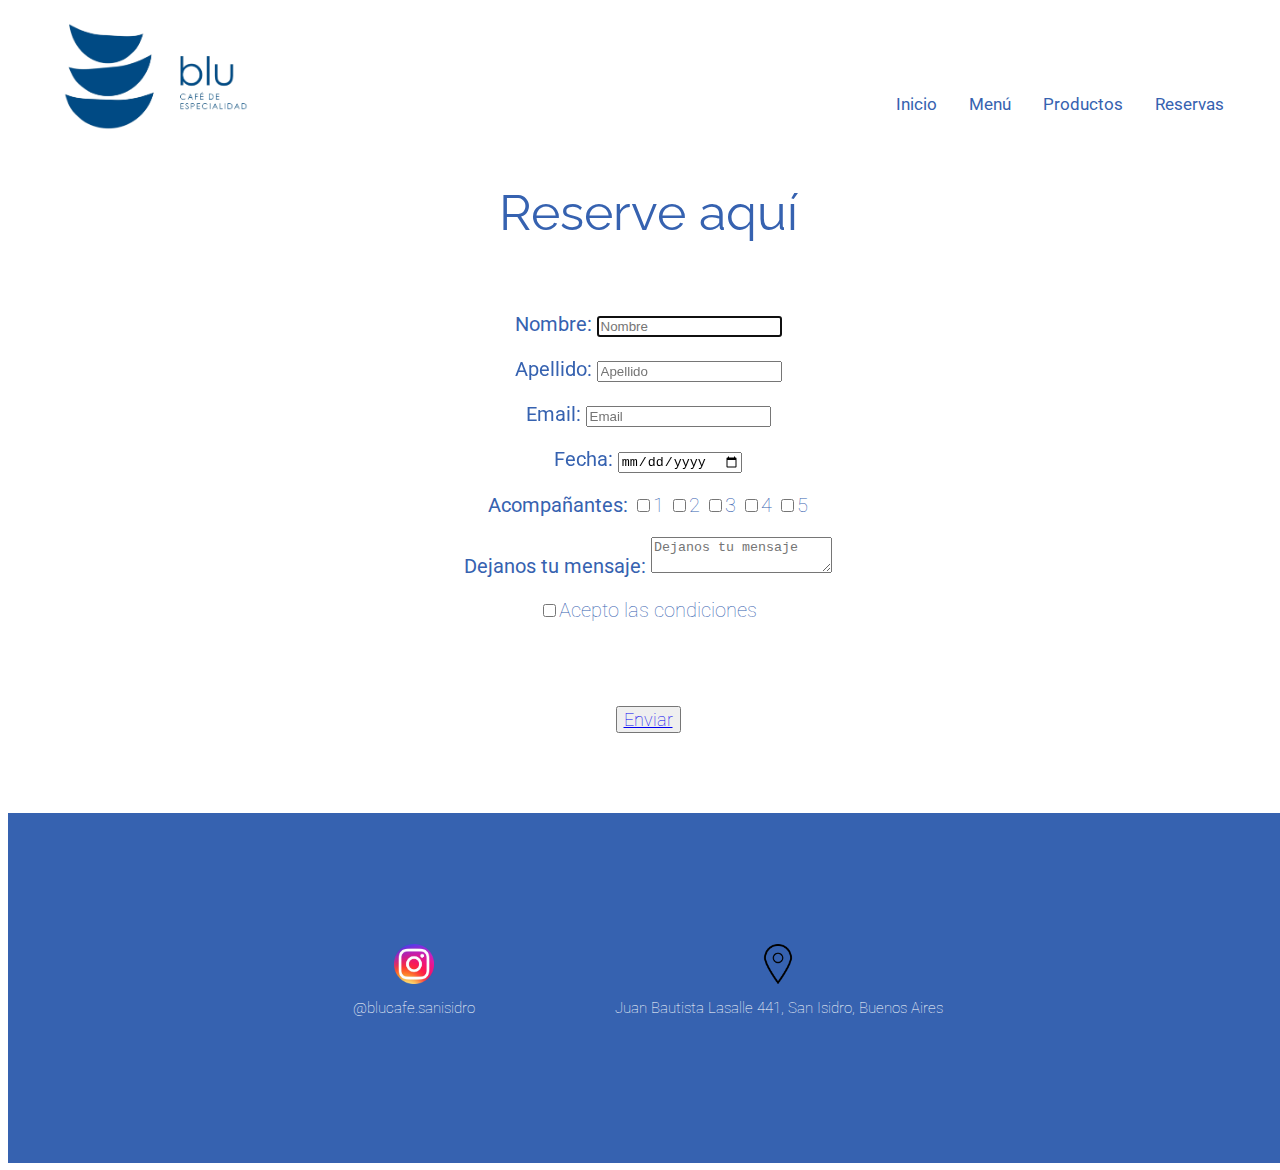
<file: Blucafe/Contactanos.html>
<!DOCTYPE html>
<html>
    <head>
        <link rel="stylesheet"type="text/css" href="estilo.css" />
        <meta name="viewport"content="width=device-width, initial-scale=1.0">
        <link rel="stylesheet" href="https://cdnjs.cloudflare.com/ajax/libs/font-awesome/4.7.0/css/font-awesome.min.css">
    </head>
    <title>BluCafe</title>
    <header> 
        <div>
            <a href="index.html"><img src="./Imagenes/logo.png" style= "width: 200px"></a>
        </div>
        <div class="topnav"id="myTopnav" >
            <a href="index.html"> Inicio</a>
            <a href="menu2.html">Menú</a>
            <a href="Productos.html">Productos</a>
            <a href="Contactanos.html"> Reservas</a>
            <a href="javascript:void(0);" class="icon" onclick="myFunction()">
                <i class="fa fa-bars"></i>
            </a>
        </div>
    </header>
   <body>
    <article class="reservas">
        <div class="nuestros"> 
            <p class="NUESTROS">Reserve  aquí</p>
        </div>
        <div style="align-content: center; text-align: center; font-size: 18px;">
          <form class="reservas">
              <h3><strong>Nombre:</strong> <input name="nombre" type="text" autofocus="autofocus" required placeholder="Nombre"></h3>
              <h3><strong>Apellido:</strong> <input type="text" name="apellido" placeholder="Apellido"></h3>
              <h3><strong>Email:</strong> <input type="email" name="mail" required placeholder="Email"></h3>
              <h3><strong>Fecha:</strong> <input type="date" name="dia"></h3>
              <h3><strong>Acompañantes: </strong>
                  <input type="checkbox" name="opciones" id="opcion1" value="1">1
                  <input type="checkbox" name="opciones" id="opcion2" value="2">2
                  <input type="checkbox" name="opciones" id="opcion3" value="3">3 
                  <input type="checkbox" name="opciones" id="opcion3" value="3">4
                  <input type="checkbox" name="opciones" id="opcion3" value="3">5
              </h3>
              <h3><strong>Dejanos tu mensaje:</strong> <textarea name="mensaje" required="required" placeholder="Dejanos tu mensaje"></textarea> </h3>
              <h3><input type="checkbox" name="acepto" value="SI">Acepto las condiciones</h3>
              <button><a href="form.html">Enviar</a></button>
          </form>
    </article>
    <footer>
        <div class="pie">
            <img src="./Imagenes/instagram.png" alt="Instagram">
            <p> @blucafe.sanisidro</p>
        </div> <br>
        <div class="pie">
            <img src="./Imagenes/ubicacion.png">
            <p> Juan Bautista Lasalle 441, San Isidro, Buenos Aires</p>
        </div>
    </footer>   
    <script>
            function myFunction() {
              var x = document.getElementById("myTopnav");
              if (x.className === "topnav") {
                x.className += " responsive";
              } else {
                x.className = "topnav";
              }
            }
            </script> 
   </body>
</html>
</file>
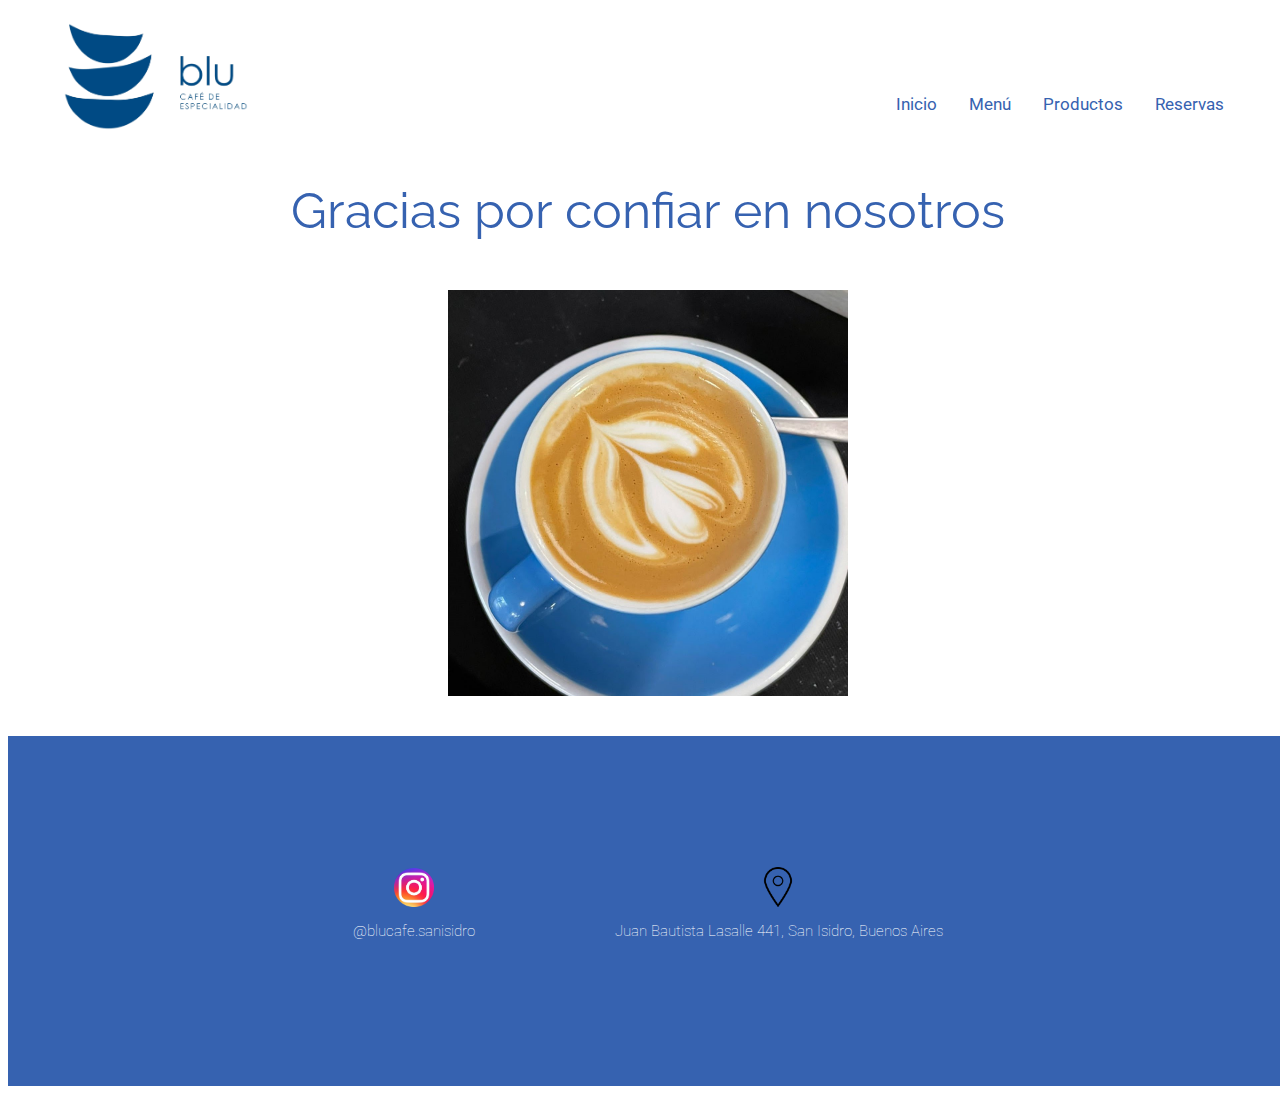
<file: Blucafe/form.html>
<!DOCTYPE html>
<html>
    <head>
        <link rel="stylesheet"type="text/css" href="estilo.css" />
        <meta name="viewport"content="width=device-width, initial-scale=1.0">
    </head>
   <body>
    <title>BluCafe</title>
    <header> 
        <div>
            <a href="index.html"><img src="./Imagenes/logo.png" style= "width: 200px"></a>
        </div>
        <div class="topnav"id="myTopnav" >
            <a href="index.html"> Inicio</a>
            <a href="menu2.html">Menú</a>
            <a href="Productos.html">Productos</a>
            <a href="Contactanos.html"> Reservas</a>
            <a href="javascript:void(0);" class="icon" onclick="myFunction()">
                <i class="fa fa-bars"></i>
            </a>
        </div>
    </header>
    </header>
    <article>
        <div class="nuestros">
            <p>Gracias por confiar en nosotros</p>
        </div>
        <div class="gracias">
            <img src="./Imagenes/gracias.jpg" width="400px">
        </div>
    </article>
    <footer>
        <div class="pie">
            <img src="./Imagenes/instagram.png" alt="Instagram">
            <p> @blucafe.sanisidro</p>
        </div> <br>
        <div class="pie">
            <img src="./Imagenes/ubicacion.png">
            <p> Juan Bautista Lasalle 441, San Isidro, Buenos Aires</p>
        </div>
    </footer>   
    <script>
        function myFunction() {
          var x = document.getElementById("myTopnav");
          if (x.className === "topnav") {
            x.className += " responsive";
          } else {
            x.className = "topnav";
          }
        }
        </script>  
    </body>
</html>
</file>
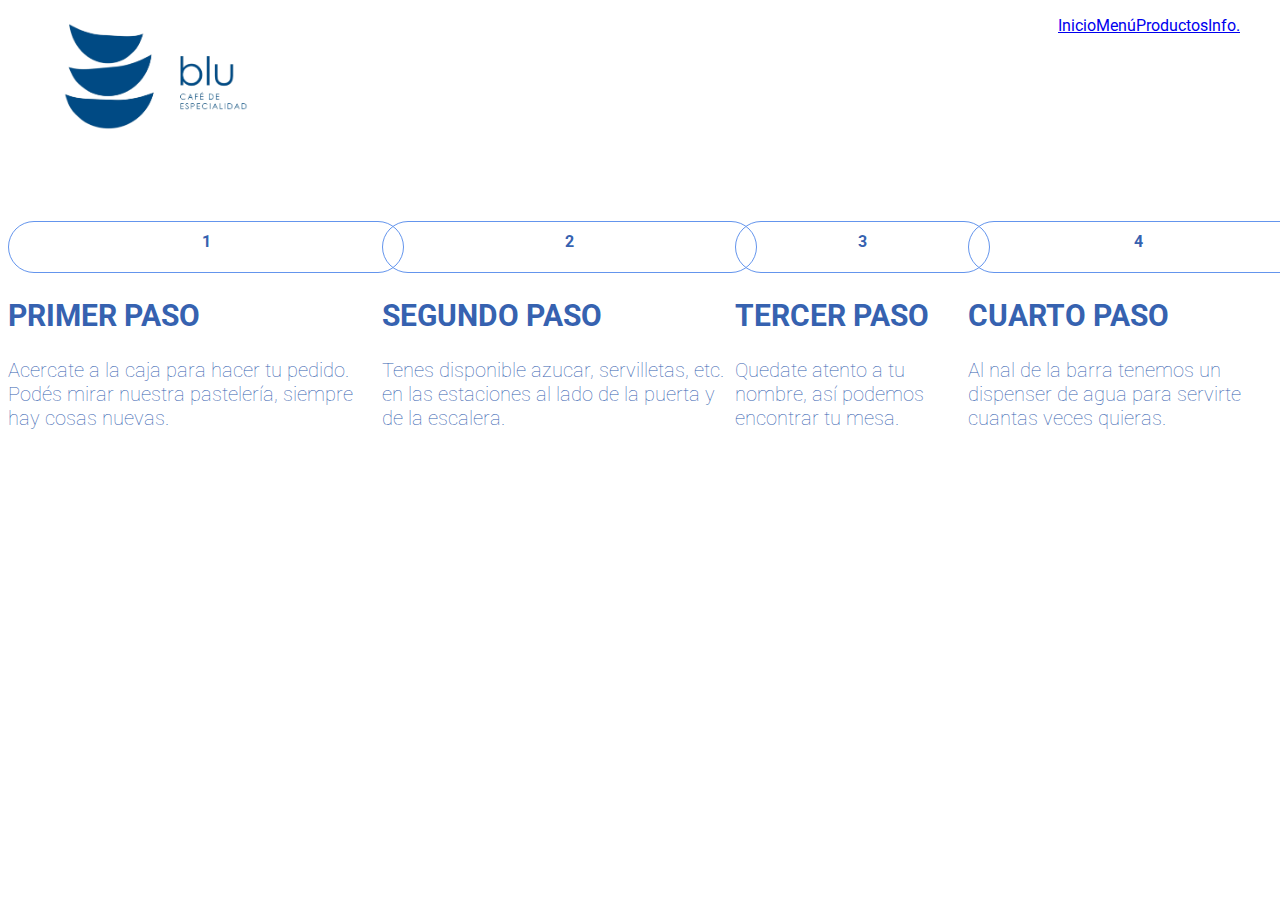
<file: Blucafe/Guia.html>
<!DOCTYPE html>
<html>
    <head>
        <link rel="stylesheet"type="text/css" href="estilo.css" />
        <meta name="viewport"content="width=device-width, initial-scale=1.0">
    </head>
   <body>
    <title>BluCafe</title>
    <header> 
        <div>
            <a href="index.html"></a><img src="./Imagenes/logo.png" style= "width: 200px">
        </div>
        <nav class="menu_bar" id="myTopnav">
            <a href="index.html"> Inicio</a>
            <a href="menu2.html">Menú</a>
            <a href="Productos.html">Productos</a>
            <a href="Info.html">Info.</a>
            <a href="javascript:void(0);" class="icon" onclick="myFunction()">
                <i class="fa fa-bars"></i>
            </a>
        </nav>
    </header>
   <section> 
    <article class="guia">
        <nav class="guiablu">
            <div> 
                <h1 class="numero"> 1 </h1>
                <h2> Primer paso </h2>
                <h3> Acercate a la caja para hacer tu pedido. Podés
                    mirar nuestra pastelería, siempre hay cosas nuevas.</h3>
            </div>
            <div> 
                <h1 class="numero"> 2</h1>
                <h2> Segundo paso</h2>
                <h3> Tenes disponible azucar, servilletas, etc. en las
                    estaciones al lado de la puerta y de la escalera.</h3>
            </div>
            <div> 
                <h1 class="numero"> 3</h1>
                <h2> Tercer paso</h2>
                <h3> Quedate atento a tu nombre, así podemos encontrar
                    tu mesa.</h3>
            </div>
            <div> 
                <h1 class="numero"> 4</h1>
                <h2> Cuarto paso</h2>
                <h3> Al nal de la barra tenemos un dispenser de agua
                    para servirte cuantas veces quieras.</h3>
            </div>
        </nav>
    </article>
   </section>

   </body>
</html>
</file>
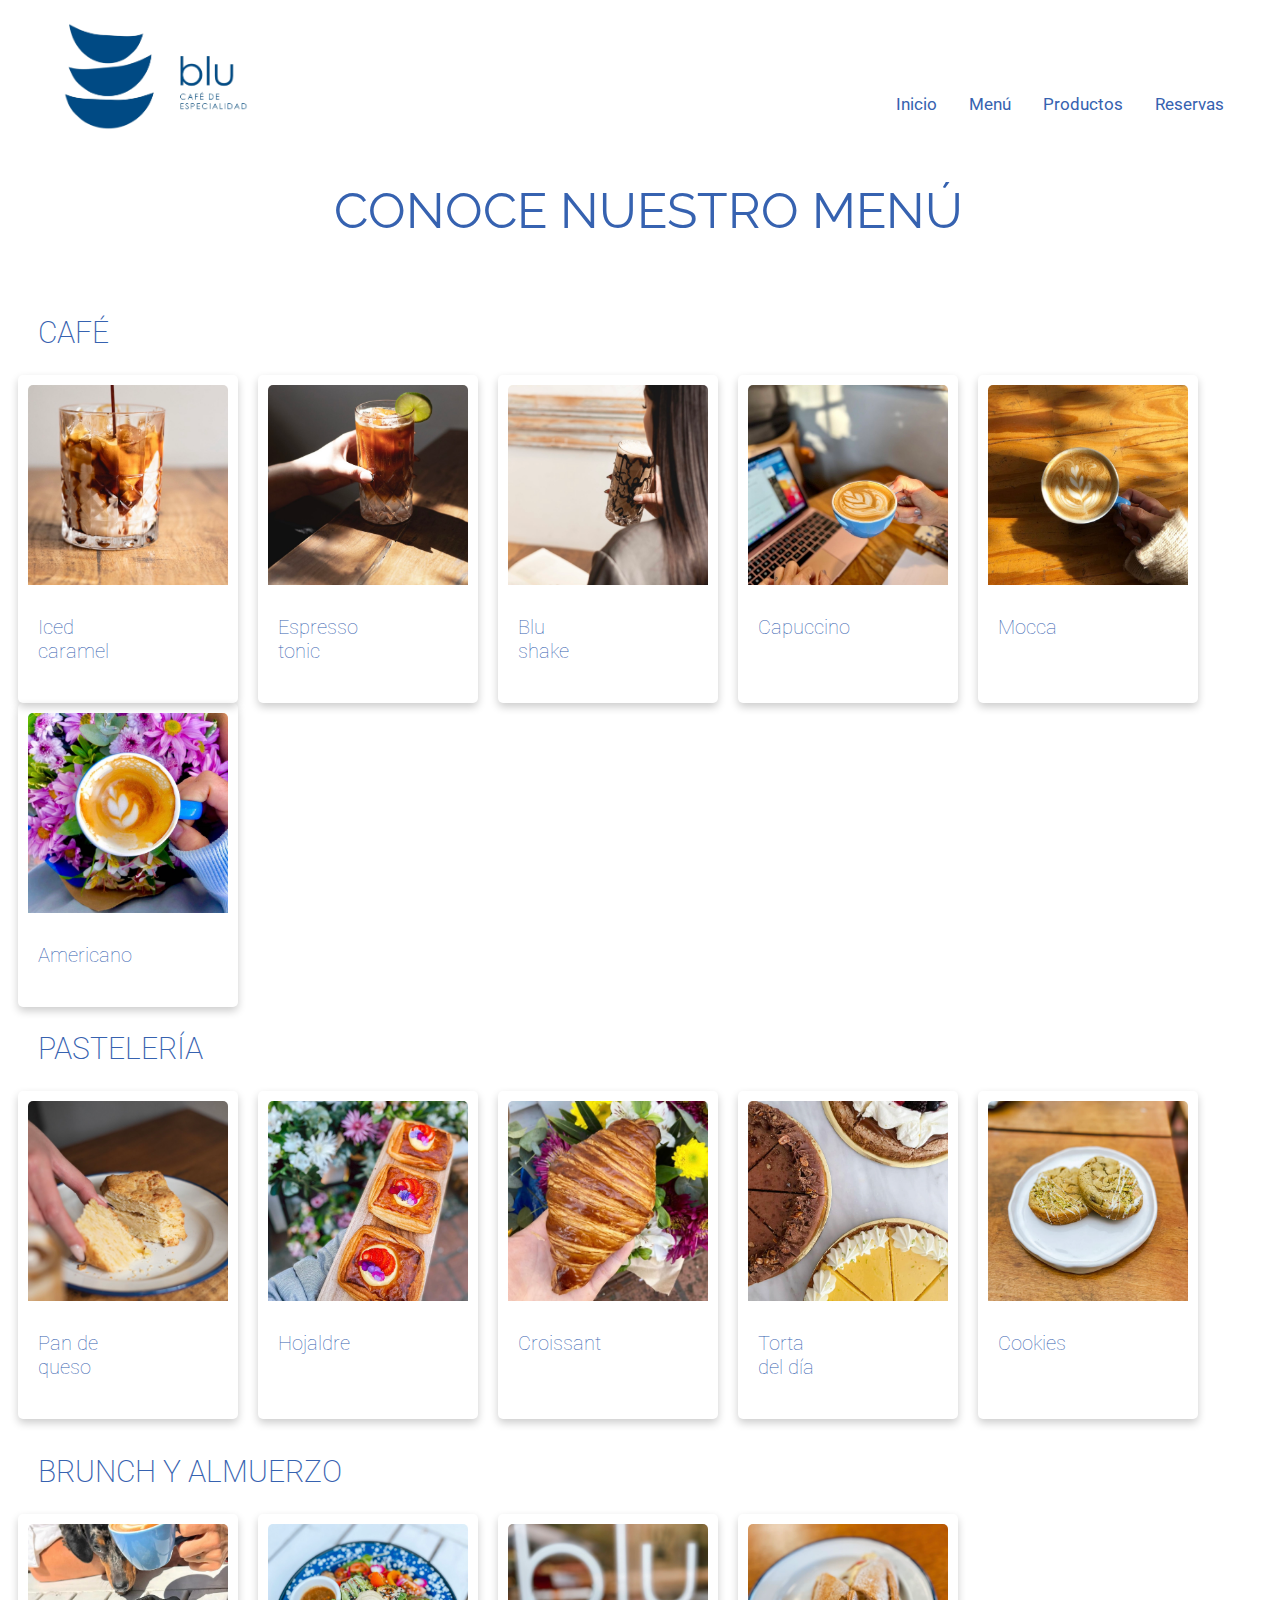
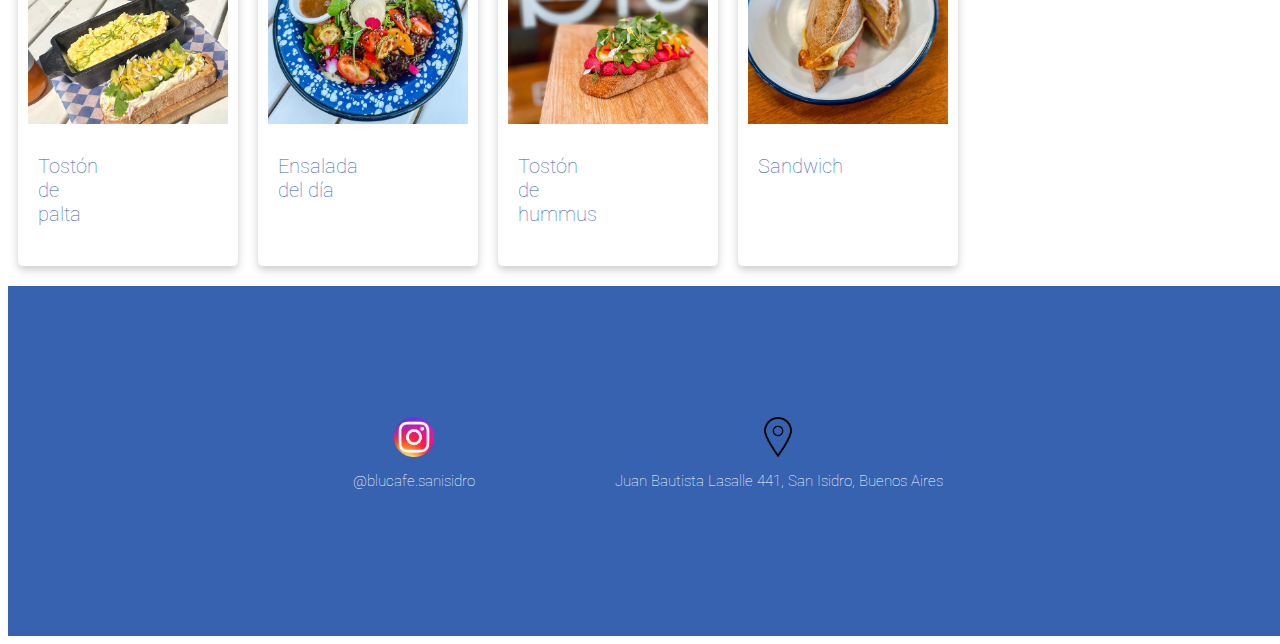
<file: Blucafe/menu2.html>
<!DOCTYPE html>
<html>
    <head>
        <link rel="stylesheet"type="text/css" href="estilo.css" />
        <meta name="viewport"content="width=device-width, initial-scale=1.0">
    </head>
    <title>BluCafe</title>
    <header> 
        <div>
            <a href="index.html"><img src="./Imagenes/logo.png" style= "width: 200px"></a>
        </div>
        <div class="topnav"id="myTopnav" >
            <a href="index.html"> Inicio</a>
            <a href="menu2.html">Menú</a>
            <a href="Productos.html">Productos</a>
            <a href="Contactanos.html"> Reservas</a>
            <a href="javascript:void(0);" class="icon" onclick="myFunction()">
                <i class="fa fa-bars"></i>
            </a>
        </div>
    </header>
    <body>
        <div class="nuestros"> 
            <p class="NUESTROS"> CONOCE   NUESTRO   MENÚ</p>
        </div>
        <article>
            <div class="menu4">
                <h2> CAFÉ</h2>
                <div class="cafe">
                    <div class="card">
                        <img src="./Imagenes/cafe1.jpg" width="100%">
                        <div class="container2"> <h3> Iced caramel</h3></div>
                    </div>
                    <div class="card">
                        <img src="./Imagenes/cafe2.jpg" width="100%">
                        <div class="container2"> <h3> Espresso tonic</h3></div>
                    </div>
                    <div class="card">
                        <img src="./Imagenes/cafe3.jpg" width="100%">
                        <div class="container2"> <h3> Blu shake</h3></div>
                    </div>
                    <div class="card">
                        <img src="./Imagenes/cafe4.jpg" width="100%">
                        <div class="container2"> <h3> Capuccino</h3></div>
                    </div>
                    <div class="card">
                        <img src="./Imagenes/cafe5.jpg" width="100%">
                        <div class="container2"> <h3> Mocca</h3></div>
                    </div>
                    <div class="card">
                        <img src="./Imagenes/cafe6.jpg" width="100%">
                        <div class="container2"><h3> Americano</h3></div>
                    </div>
            </div>
            <div class="menu4">
                <h2> PASTELERÍA</h2>
                <div class="cafe">
                    <div class="card">
                        <img src="./Imagenes/past1.jpg" width="200px">
                        <div class="container2"><h3> Pan de queso</h3></div>
                    </div>
                    <div class="card">
                        <img src="./Imagenes/past2.jpg" width="200px">
                        <div class="container2"><h3> Hojaldre</h3></div>
                    </div>
                    <div class="card">
                        <img src="./Imagenes/past3.jpg" width="200px">
                        <div class="container2"><h3> Croissant</h3></div>
                    </div>
                    <div class="card">
                        <img src="./Imagenes/past4.jpg" width="200px">
                        <div class="container2"><h3> Torta del día</h3></div>
                    </div>
                    <div class="card">
                        <img src="./Imagenes/past5.jpg" width="200px">
                        <div class="container2"><h3> Cookies</h3></div>
                    </div>
                </div>
            </div>
            <div class="menu4">
                <h2> BRUNCH Y ALMUERZO</h2>
                <div class="cafe">
                    <div class="card">
                        <img src="./Imagenes/brunch.jpg" width="200px">
                        <div class="container2"><h3> Tostón de palta</h3></div>
                    </div>
                    <div class="card">
                        <img src="./Imagenes/brunch1.jpg" width="200px">
                        <div class="container2"><h3> Ensalada del día</h3></div>
                    </div>
                    <div class="card">
                        <img src="./Imagenes/brunch2.jpg" width="200px">
                        <div class="container2"><h3> Tostón de hummus</h3></div>
                    </div>
                    <div class="card">
                        <img src="./Imagenes/brunch3.jpg" width="200px">
                        <div class="container2"><h3> Sandwich</h3></div>
                    </div>
                </div>
            </div>
        </article>
        <footer>
            <div class="pie">
                <img src="./Imagenes/instagram.png" alt="Instagram">
                <p> @blucafe.sanisidro</p>
            </div> <br>
            <div class="pie">
                <img src="./Imagenes/ubicacion.png">
                <p> Juan Bautista Lasalle 441, San Isidro, Buenos Aires</p>
            </div>
        </footer>   
        <script>
            function myFunction() {
              var x = document.getElementById("myTopnav");
              if (x.className === "topnav") {
                x.className += " responsive";
              } else {
                x.className = "topnav";
              }
            }
            </script> 
    </body>
</html>
</file>
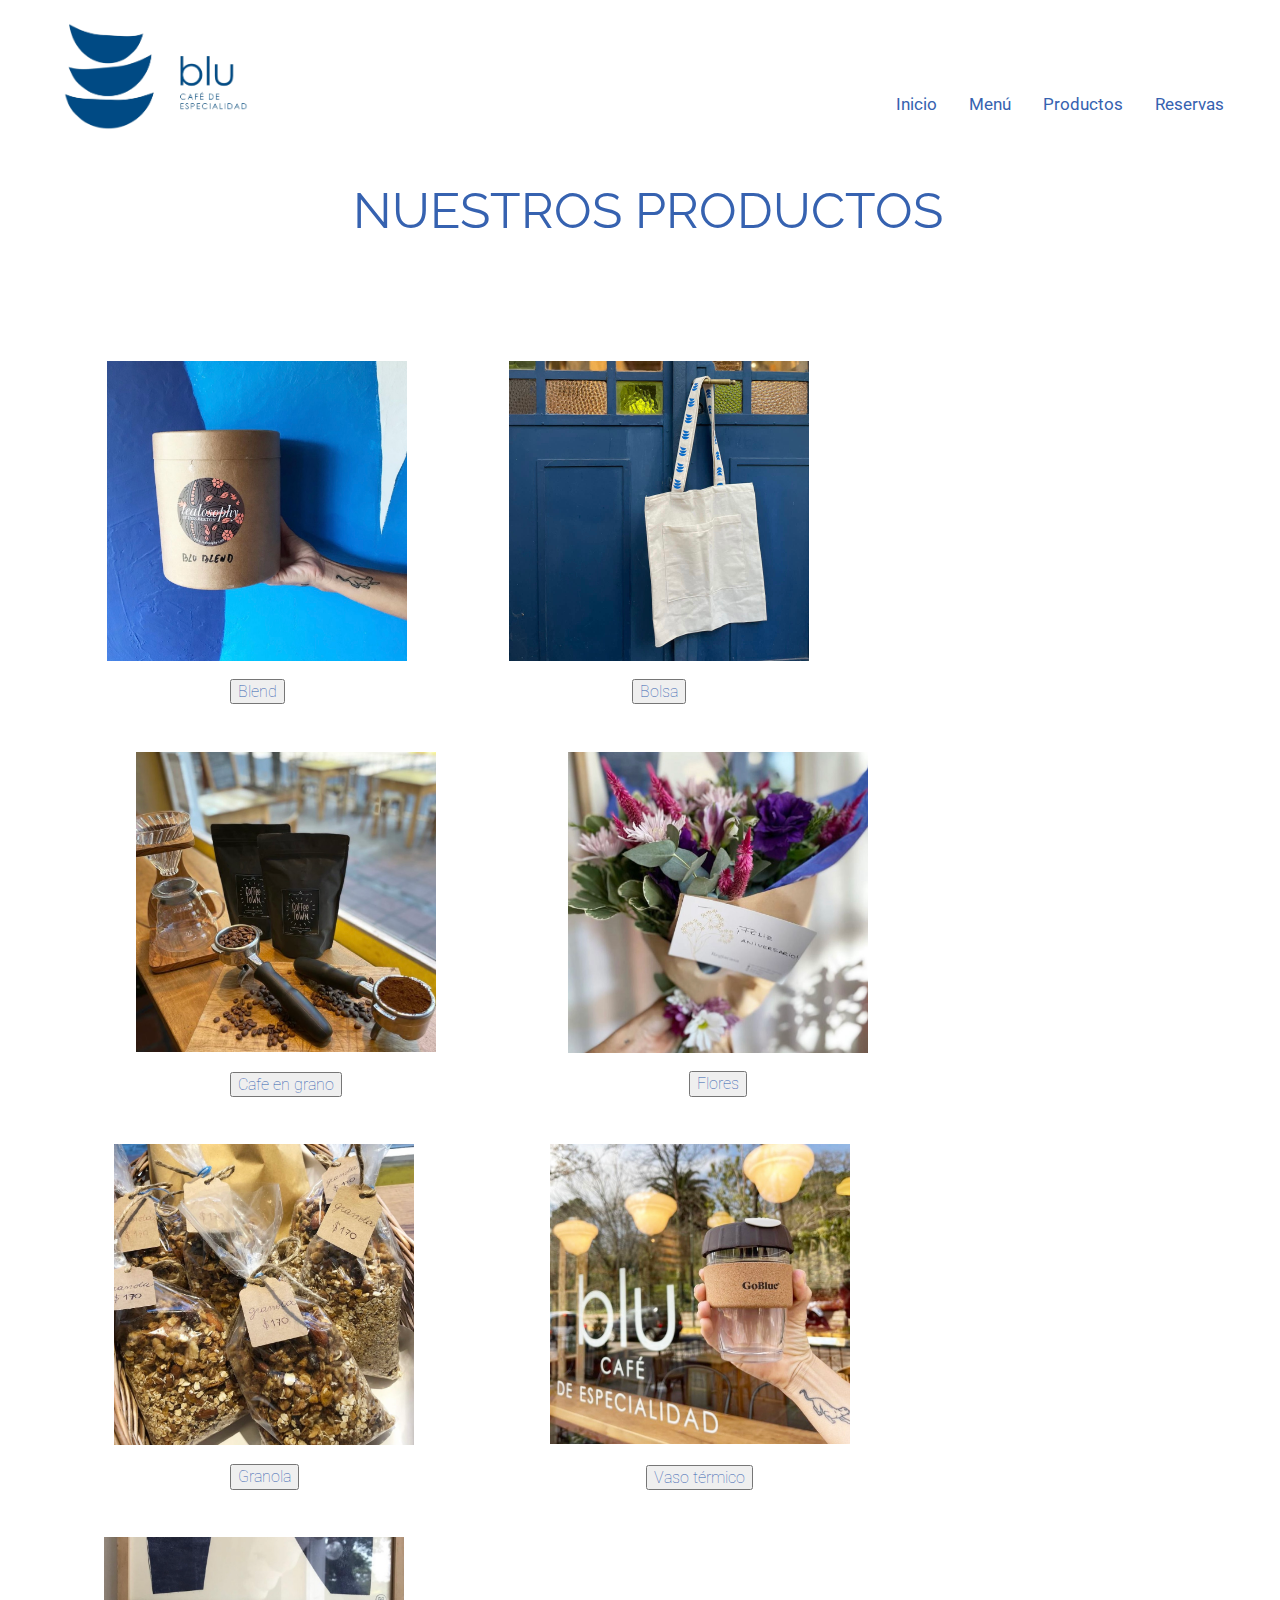
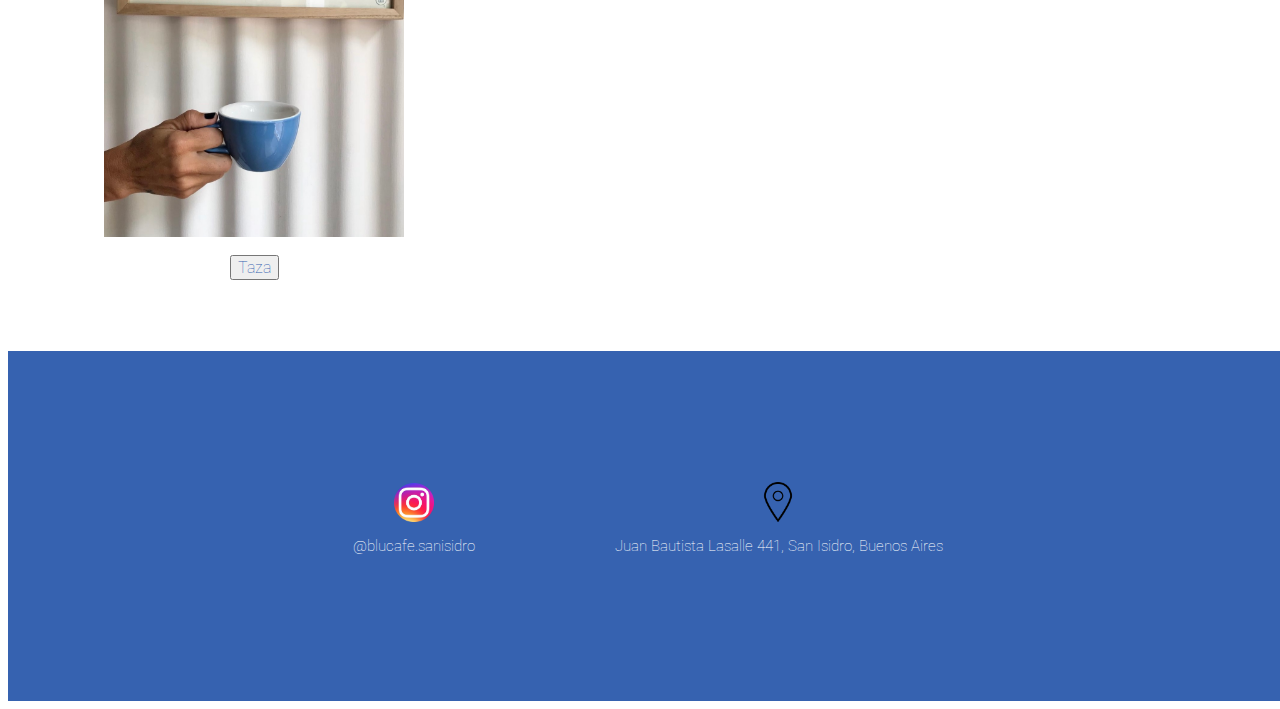
<file: Blucafe/Productos.html>
<!DOCTYPE html>
<html>
    <head>
        <link rel="stylesheet"type="text/css" href="estilo.css" />
        <meta name="viewport"content="width=device-width, initial-scale=1.0">
    </head>
   <body>
    <title>BluCafe</title>
    <header> 
        <div>
            <a href="index.html"><img src="./Imagenes/logo.png" style= "width: 200px"></a>
        </div>
        <div class="topnav"id="myTopnav" >
            <a href="index.html"> Inicio</a>
            <a href="menu2.html">Menú</a>
            <a href="Productos.html">Productos</a>
            <a href="Contactanos.html"> Reservas</a>
            <a href="javascript:void(0);" class="icon" onclick="myFunction()">
                <i class="fa fa-bars"></i>
            </a>
        </div>
    </header>
    <article>
        <nav class="nuestros">
            <p> NUESTROS   PRODUCTOS</p>
        </nav>
        <nav class="productos1"> 
            <div class="productos">
                <img src="./Imagenes/blend.jpg" width="300px">
                <button> Blend</button>
            </div>
            <div class="productos">
                <img src="./Imagenes/bolsa.jpg" width="300px">
                <button> Bolsa</button>
            </div>
            <div class="productos">
                <img src="./Imagenes/cafegrano.jpg" width="300px">
                <button> Cafe en grano</button>
            </div>
            <div class="productos">
                <img src="./Imagenes/flores.jpg" width="300px">
                <button> Flores</button>
            </div>
            <div class="productos">
                <img src="./Imagenes/granola.jpg" width="300px">
                <button> Granola</button>
            </div>
            <div class="productos">
                <img src="./Imagenes/vaso.jpg" width="300px">
                <button> Vaso térmico</button>
            </div>
            <div class="productos">
                <img src="./Imagenes/taza.jpg" width="300px">
                <button> Taza</button>
            </div>
        </nav>
    </article>
    <footer>
        <div class="pie">
            <img src="./Imagenes/instagram.png" alt="Instagram">
            <p> @blucafe.sanisidro</p>
        </div> <br>
        <div class="pie">
            <img src="./Imagenes/ubicacion.png">
            <p> Juan Bautista Lasalle 441, San Isidro, Buenos Aires</p>
        </div>
    </footer>   
    <script>
        function myFunction() {
          var x = document.getElementById("myTopnav");
          if (x.className === "topnav") {
            x.className += " responsive";
          } else {
            x.className = "topnav";
          }
        }
        </script> 
   </body>
</html>
</file>
<file: Blucafe/estilo.css>
@import url('https://fonts.googleapis.com/css2?family=Roboto:wght@300&display=swap');
@import url('https://fonts.googleapis.com/css2?family=Roboto:ital,wght@1,500&display=swap');
@import url('https://fonts.googleapis.com/css2?family=Abyssinica+SIL&family=Raleway:wght@200&family=Roboto:ital,wght@1,500&display=swap');

html { scroll-behavior: smooth; }

body {font-family: 'Roboto', sans-serif;}

header {
    display: flex;
    justify-content: space-between;
    margin-left: 3rem;
    margin-right: 3rem;
    margin-top: 1rem;
}

nav {display: flex;}

.topnav {
    margin-top: 4rem;
}

.topnav a{
    float:left;
  display: block;
  color:#3662B0;
  text-align: center;
  padding: 14px 16px;
  text-decoration: solid;
  font-size: 17px;
}

.topnav a:hover {
        background-color:#3662B0;
        color:antiquewhite;
      }
    
.topnav .icon {
        display: none;
      }
.topnav.responsive a {
    float: none;
    display: block;
    text-align: right;
  }


body {
	width: 100%;
    }

article {
    width: 100%;
    background-size:100%;
    background-repeat: no-repeat;
    justify-content:flex-start;
    align-items: center; 
}

nav {
	display: flex;
}

.info div {
    width: 100%;
	padding: 0%;
	text-align: center;
    margin-top:  2%;
    justify-content: center;
    display:flex;
    flex-direction: column;
}

.exp section {
    margin-top: 2%;
    display: flex;
    flex-wrap: wrap;
    justify-content: center;
}

.exp p {
    border-style: groove;
    border-color: #3662B0;
    padding: 10px;
}

.columna2 {
    flex: 40%;
    margin: 2%;
}

.columna2 img {
    margin-left: 10%;
    margin-top: 20px;
}


.centrado {
    margin-top: 40%;
    margin-bottom: 60%;
    border-style: groove;
    border-color: #3662B0;
    padding: 10px;
}

.guiablu {
    display: flex;
    justify-content: center;
    margin-top: 80px;
}

.guiablu section {
    width: 15%;
    background-color: white;
    justify-content: center;
    align-items: center;
    border-style: none;
    flex-direction: row;
}

.nuestros {
    display: flex;
    justify-content: center;
    text-align: center;
    width: 100%;
}

p { 
    justify-content: center;
    align-items: center;
    font-family: 'Raleway', sans-serif;
    color: #3662B0;
    font-size: 50px;
}

a button{
    justify-content: center;
    align-items: center;
    font-family: 'Raleway', sans-serif;
    color: #3662B0;
    font-size: 50px;
}

.guiablu p {
    margin-left: 40%;
    margin-right: 40%;
}

h4 {
    font-size: 100%;
	text-transform: uppercase;
	font-family: 'Roboto', sans-serif;
	font-weight:100;
    color: #3662B0;
    justify-content: center;
}



h1 { 
    justify-content: center;
    align-items: center;
    font-family: 'Roboto', sans-serif;
    color: #3662B0;
}

.numero {
    border-radius: 50px;
    border: solid 1px cornflowerblue;
    padding: 10px;
    width: 100%;
    font-size: 100%;
	text-transform: uppercase;
	font-family: 'Roboto', sans-serif;
	font: weight 5px;
    color: #3662B0;
    text-align: center;
    height: 30px;
}

h2 {font-size: 30px;
	text-transform: uppercase;
	font-family: 'Roboto', sans-serif;
	font: weight 200px;;
    color: #3662B0;
}

h3 {
    font-size: 20px;
	text-transform:none;
	font-family: 'Roboto', sans-serif;
	font-weight:100;
    color: #3662B0;
    justify-content: space-between;
}

.productos1 {
    display:flex;
    flex-wrap: wrap;
    justify-items: center;
    text-align: center;
    margin: 3rem;
}

.productos {
    display: flex;
    flex-wrap: wrap;
    margin: 2%;
    justify-content: center;
}

.productos button {
    justify-content: center;
}

button {
    background-color:beige(229, 229, 229);
    font-size: 100%;
	text-transform:none;
	font-family: 'Roboto', sans-serif;
	font-weight:100;
    color: #3662B0;
    margin-top: 5%;
    margin-left: 10%;
    margin-right: 10%;
}

.menu div {
    display: flex;
    flex-direction: column;
    justify-content: center;
    margin-block: 5%;
}

.primernav p {
    margin-left: 20%;
    margin-right: 20%;
}

.listado div {
    width: 100%;
    display: flexbox;
    flex-direction: column;
}

.listado section {
    display: flex;
    flex-direction: row;
    width: 30%;
}

.listado div {
    display: flex;
    flex-direction: column;
    justify-content: center;
    margin: 2%;
}

.listado ul {
    text-align: center;
    align-content: center;
    list-style-type: none;
}

.listado li {
    display: list-item;
    font-size: 100%;
	text-transform:none;
	font-family: 'Roboto', sans-serif;
	font-weight:100;
    color: #3662B0;
    justify-content: space-between;
}

footer{
	display: flex;
	justify-content: center;
	align-items: center;
	height: 350px;
    background-color: #3662B0;
}
footer img{
	max-width: 2.5rem;
	width: 100%;
	height: auto;
	margin-right: .5%;
}

.pie {
    display: flex;
    flex-wrap: wrap;
    justify-content: center;
    align-items: center;
    padding: 50px;
}

.pie p {
    font-size: 15px;
	text-transform:none;
	font-family: 'Roboto', sans-serif;
	font-weight:100;
    color: white;
    justify-content: space-between;
}

.container {
    display: flex;
    margin-left: 20px;
    flex-direction: row;
    margin-top: 20px;
}

.columna {
    flex: 15%;
    padding-left: 4%;
    padding-right: 4%;
    margin-bottom: 10%;
    flex-wrap: wrap;
    flex-direction: row;
}

.cafe {
    display: flex;
    flex-wrap: wrap;
}

.card {
    box-shadow: 0 4px 8px 0 rgba(0,0,0,0.2);
    transition: 0.3s;
    width: 200px;
    border-radius: 5px;
    padding: 10px;
    margin-left: 10px;
    margin-right: 10px;
  }
  
  .card:hover {
    box-shadow: 0 8px 16px 0 rgba(0,0,0,0.2);
  }
  
  .card img {
    border-radius: 5px 5px 0 0;
  }
  
  .container2 {
    padding: 2px 16px;
  }
  .card div{
    width: 30%;
    flex-wrap: wrap;
    padding: 5%;
  }

  .menu4 {
    display: flex;
    flex-direction: column;
    margin-bottom: 10px;
  }


  .conoce.menu {
    margin-left: 25%;
    margin-right: 20%;
    margin-top: 2%;
  }

  .menu4 h2 {
    margin-left: 30px;
    font-weight: 200;
  }

  #fotocelular {
    display: none;
  }

  .despl_celular {
    display:flex;
    flex-direction: row;
    justify-content: center;
    display: none;
  }

  .slideshow-container {
    max-width: 800px;
    position: relative;
    margin: auto;
    margin-bottom: 30px;
  }

  .mySlides1 {display: none}
img {vertical-align: middle;}

.prev, .next {
    cursor: pointer;
    position: absolute;
    top: 50%;
    width: auto;
    padding: 16px;
    margin-top: -22px;
    color: white;
    font-weight: bold;
    font-size: 18px;
    transition: 0.6s ease;
    border-radius: 0 3px 3px 0;
    user-select: none;
  }
  
  /* Position the "next button" to the right */
  .next {
    right: 0;
    border-radius: 3px 0 0 3px;
  }
  
  /* On hover, add a grey background color */
  .prev:hover, .next:hover {
    background-color: #f1f1f1;
    color: black;
  }

  .formulario {
    width: 100%;
   position: relative;
    text-align: center;
    align-items: center;
    justify-content: center;
  }

 .campoform {
    text-align: center;
    align-items: center;
    justify-content: center;
 }

 .textarea {
    width: 200px;
 }

 .reservas {
    margin-top: 2px;
    margin-bottom: 40px;
 }
 
 .gracias {
    text-align: center;
    margin-bottom: 40px;
 }

  @media screen and (max-width: 600px) {
    .topnav a:not(:first-child) {display: none;}
    .topnav a.icon {
      float: right;
      display: block;
    }
    .topnav.responsive {position: relative;}
    .topnav.responsive .icon {
      position: absolute;
      right: 0;
      top: 0;
    }
  .topnav.responsive a {
    float: none;
    display: block;
    text-align: left;
  }
  #fotocelular { display: block;}
  #fotoweb {display: none;}
  .container {flex: 100%;flex-direction: column;}
  .despl_celular {display: block;}
}
</file>
